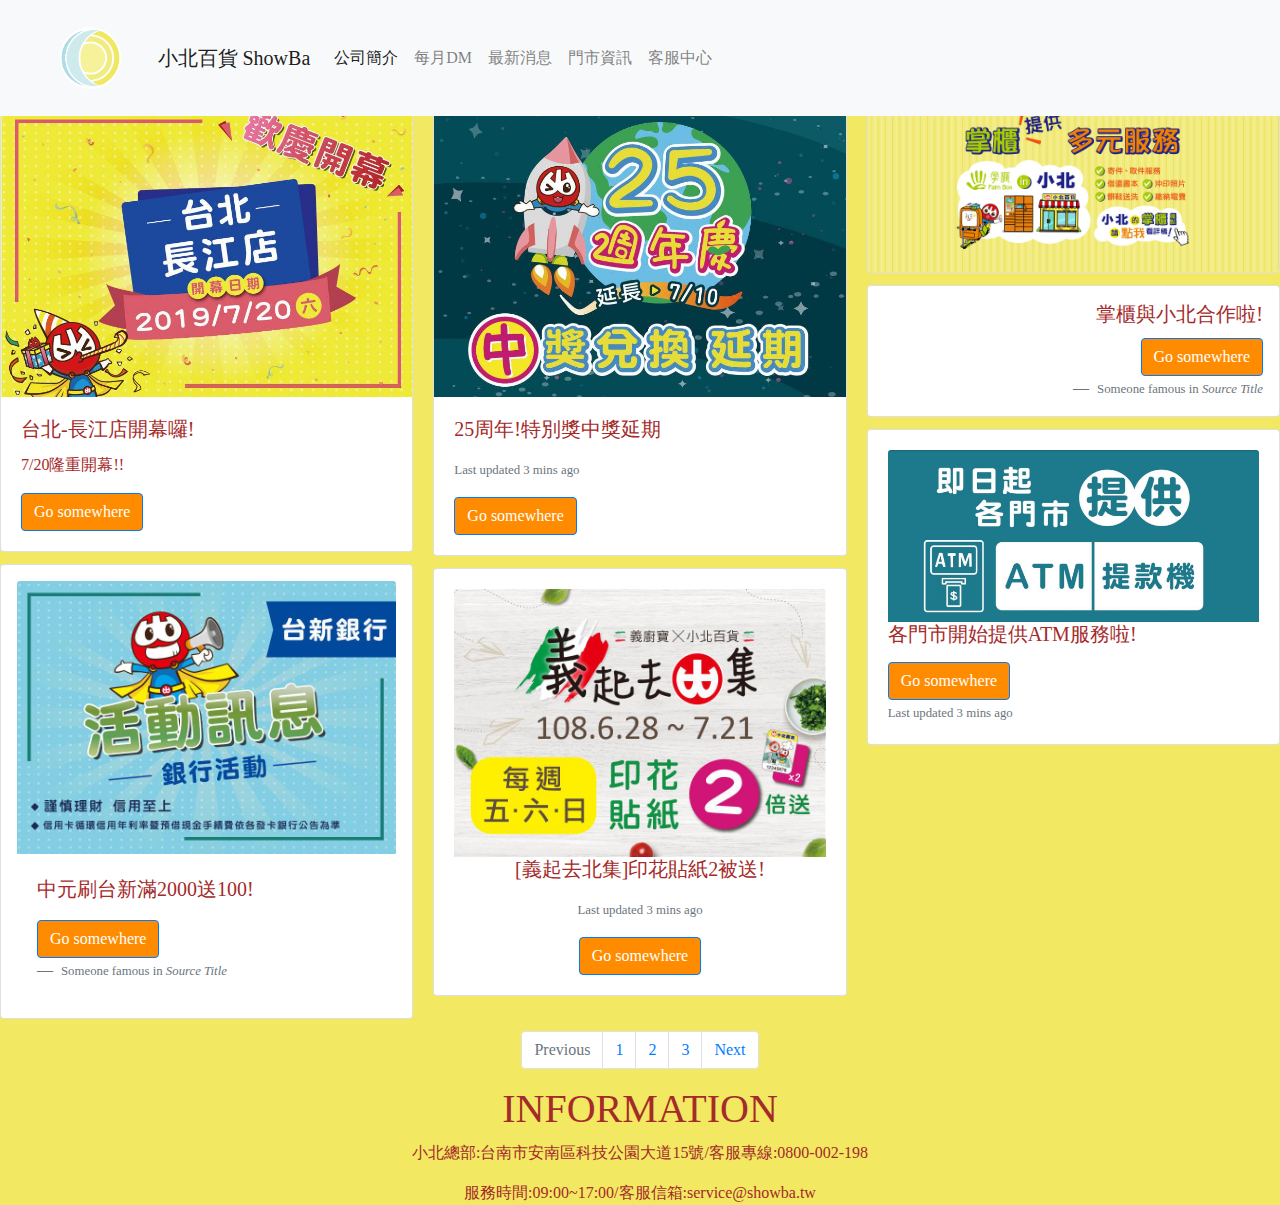
<file: 03.html>
<!doctype html>
<html>

<head>



    <!-- Required meta tags -->
    <meta charset="utf-8">
    <meta name="viewport" content="width=device-width, initial-scale=1, shrink-to-fit=no">

    <!-- Bootstrap CSS -->
    <link rel="stylesheet" href="https://stackpath.bootstrapcdn.com/bootstrap/4.3.1/css/bootstrap.min.css" integrity="sha384-ggOyR0iXCbMQv3Xipma34MD+dH/1fQ784/j6cY/iJTQUOhcWr7x9JvoRxT2MZw1T" crossorigin="anonymous">

    <!-- Optional JavaScript -->
    <!-- jQuery first, then Popper.js, then Bootstrap JS -->
    <script src="https://code.jquery.com/jquery-3.3.1.slim.min.js" integrity="sha384-q8i/X+965DzO0rT7abK41JStQIAqVgRVzpbzo5smXKp4YfRvH+8abtTE1Pi6jizo" crossorigin="anonymous"></script>
    <script src="https://cdnjs.cloudflare.com/ajax/libs/popper.js/1.14.7/umd/popper.min.js" integrity="sha384-UO2eT0CpHqdSJQ6hJty5KVphtPhzWj9WO1clHTMGa3JDZwrnQq4sF86dIHNDz0W1" crossorigin="anonymous"></script>
    <script src="https://stackpath.bootstrapcdn.com/bootstrap/4.3.1/js/bootstrap.min.js" integrity="sha384-JjSmVgyd0p3pXB1rRibZUAYoIIy6OrQ6VrjIEaFf/nJGzIxFDsf4x0xIM+B07jRM" crossorigin="anonymous"></script>

    <!-- CSS -->
    <link href="./css/allpage.css" rel="stylesheet">


    <title>小北百貨 ShOWBa</title>
</head>

<body>
    <div class="header1">
        <header>
            <nav class="navbar navbar-expand-md navbar-light bg-light fixed-top header ">
                <img class="img_logo" src="./img/logo.png">
                <a class="navbar-brand" href="index.html">小北百貨 ShowBa</a>
                <button class="navbar-toggler" type="button" data-toggle="collapse" data-target="#navbarCollapse" aria-controls="navbarCollapse" aria-expanded="false" aria-label="Toggle navigation">
                    <span class="navbar-toggler-icon"></span>
                </button>

                <div class="collapse navbar-collapse" id="navbarCollapse">
                    <ul class="navbar-nav mr-auto">
                        <li class="nav-item active">
                            <a class="nav-link" href="01.html"> 公司簡介 <span class="sr-only">(current)</span></a>
                        </li>
                        <li class="nav-item">
                            <a class="nav-link" href="02.html"> 每月DM </a>
                        </li>
                        <li class="nav-item">
                            <a class="nav-link" href="03.html"> 最新消息 </a>
                          
 
                        </li>
                        <li class="nav-item">
                            <a class="nav-link" href="04.html"> 門市資訊</a>
                        </li>
                        <li class="nav-item">
                            <a class="nav-link" href="05.html"> 客服中心 </a>
                        </li>
                    </ul>
                </div>
            </nav>
        </header>
    </div>
    
    
    
    
    <div class="card-columns">
  <div class="card">
    <img class="card-img-top" src="img/40_1.jpg" alt="Card image cap">
    <div class="card-body">
      <h5 class="card-title">台北-長江店開幕囉!</h5>
      <p class="card-text " style="color: brown;">7/20隆重開幕!!</p>
         <a href="#" class="btn btn-primary" style="background-color: darkorange">Go somewhere</a>
    </div>
  </div>
  <div class="card p-3">
          <img class="card-img-top" src="img/04.jpg" alt="Card image cap">

    <blockquote class="blockquote mb-0 card-body">
      <p class="card-text " style="color: brown;">中元刷台新滿2000送100!</p>
         <a href="#" class="btn btn-primary" style="background-color: darkorange">Go somewhere</a>
      <footer class="blockquote-footer">
        <small class="text-muted">
          Someone famous in <cite title="Source Title">Source Title</cite>
        </small>
      </footer>
    </blockquote>
  </div>
  <div class="card">
    <img class="card-img-top" src="img/05.jpg" alt="Card image cap">
    <div class="card-body">
      <h5 class="card-title">25周年!特別獎中獎延期</h5>
      <p class="card-text"></p>
      <p class="card-text"><small class="text-muted">Last updated 3 mins ago</small></p>
         <a href="#" class="btn btn-primary" style="background-color: darkorange">Go somewhere</a>
    </div>
  </div>
  
  <div class="card text-center">
    <div class="card-body">
            <img class="card-img-top" src="img/06.jpg" alt="Card image cap">

      <h5 class="card-title">[義起去北集]印花貼紙2被送!</h5>
      <p class="card-text"></p>
      <p class="card-text"><small class="text-muted">Last updated 3 mins ago</small></p>
         <a href="#" class="btn btn-primary" style="background-color: darkorange">Go somewhere</a>
    </div>
  </div>
  <div class="card">
    <img class="card-img" src="img/03.jpg" alt="Card image">
  </div>
  <div class="card p-3 text-right">
    <blockquote class="blockquote mb-0">
      <h5 class="card-title">掌櫃與小北合作啦!</h5>
         <a href="#" class="btn btn-primary" style="background-color: darkorange">Go somewhere</a>
      <footer class="blockquote-footer">
        <small class="text-muted">
          Someone famous in <cite title="Source Title">Source Title</cite>
        </small>
      </footer>
    </blockquote>
  </div>
  <div class="card">
    <div class="card-body">
            <img class="card-img-top" src="img/02.jpg" alt="Card image cap">

      <h5 class="card-title">各門市開始提供ATM服務啦!</h5>
      <p class="card-text"></p>
         <a href="#" class="btn btn-primary" style="background-color: darkorange">Go somewhere</a>
      <p class="card-text"><small class="text-muted">Last updated 3 mins ago</small></p>
    </div>
  </div>
        
        
        
        
        
        
</div>
    
    
    
    
    
    
    <nav aria-label="Page navigation example">
  <ul class="pagination justify-content-center">
    <li class="page-item disabled">
      <a class="page-link" href="#" tabindex="-1">Previous</a>
    </li>
    <li class="page-item"><a class="page-link" href="#">1</a></li>
    <li class="page-item"><a class="page-link" href="#">2</a></li>
    <li class="page-item"><a class="page-link" href="#">3</a></li>
    <li class="page-item">
      <a class="page-link" href="#">Next</a>
    </li>
  </ul>
</nav>

    
    
    
    
    
    
    
    
    
    
    
    
  
<footer class="navbar-fixed-bottom"
>
 <div class="container">
     <h1>INFORMATION</h1>
        <p style="color: brown;">小北總部:台南市安南區科技公園大道15號/客服專線:0800-002-198</p>
        <p style="color: brown;">服務時間:09:00~17:00/客服信箱:service@showba.tw</p>
  </div>
</footer>




</body>

</html>
</file>
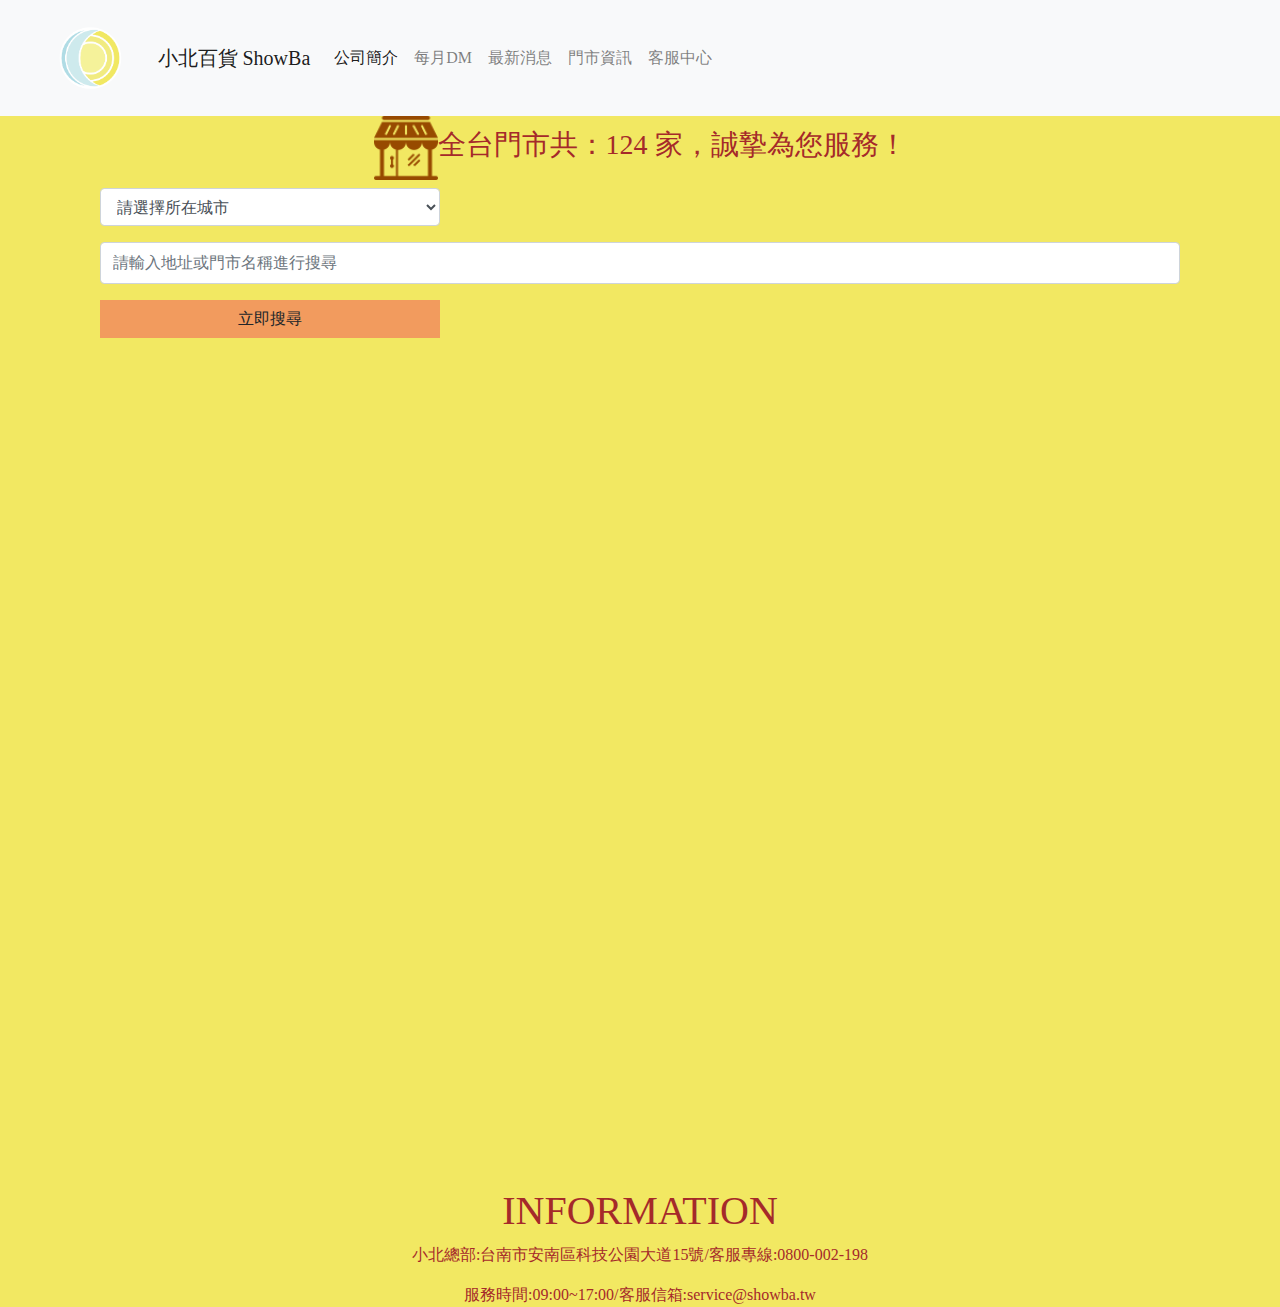
<file: 04.html>
<!doctype html>
<html>

<head>



    <!-- Required meta tags -->
    <meta charset="utf-8">
    <meta name="viewport" content="width=device-width, initial-scale=1, shrink-to-fit=no">

    <!-- Bootstrap CSS -->
    <link rel="stylesheet" href="https://stackpath.bootstrapcdn.com/bootstrap/4.3.1/css/bootstrap.min.css" integrity="sha384-ggOyR0iXCbMQv3Xipma34MD+dH/1fQ784/j6cY/iJTQUOhcWr7x9JvoRxT2MZw1T" crossorigin="anonymous">

    <!-- Optional JavaScript -->
    <!-- jQuery first, then Popper.js, then Bootstrap JS -->
    <script src="https://code.jquery.com/jquery-3.3.1.slim.min.js" integrity="sha384-q8i/X+965DzO0rT7abK41JStQIAqVgRVzpbzo5smXKp4YfRvH+8abtTE1Pi6jizo" crossorigin="anonymous"></script>
    <script src="https://cdnjs.cloudflare.com/ajax/libs/popper.js/1.14.7/umd/popper.min.js" integrity="sha384-UO2eT0CpHqdSJQ6hJty5KVphtPhzWj9WO1clHTMGa3JDZwrnQq4sF86dIHNDz0W1" crossorigin="anonymous"></script>
    <script src="https://stackpath.bootstrapcdn.com/bootstrap/4.3.1/js/bootstrap.min.js" integrity="sha384-JjSmVgyd0p3pXB1rRibZUAYoIIy6OrQ6VrjIEaFf/nJGzIxFDsf4x0xIM+B07jRM" crossorigin="anonymous"></script>

    <!-- CSS -->
    <link href="./css/allpage.css" rel="stylesheet">


    <title>小北百貨 ShOWBa</title>
</head>

<body>
    <div class="header1">
        <header>
            <nav class="navbar navbar-expand-md navbar-light bg-light fixed-top header ">
                <img class="img_logo" src="./img/logo.png">
                <a class="navbar-brand" href="index.html">小北百貨 ShowBa</a>
                <button class="navbar-toggler" type="button" data-toggle="collapse" data-target="#navbarCollapse" aria-controls="navbarCollapse" aria-expanded="false" aria-label="Toggle navigation">
                    <span class="navbar-toggler-icon"></span>
                </button>

                <div class="collapse navbar-collapse" id="navbarCollapse">
                    <ul class="navbar-nav mr-auto">
                        <li class="nav-item active">
                            <a class="nav-link" href="01.html"> 公司簡介 <span class="sr-only">(current)</span></a>
                        </li>
                        <li class="nav-item">
                            <a class="nav-link" href="02.html"> 每月DM </a>
                        </li>
                        <li class="nav-item">
                            <a class="nav-link" href="03.html"> 最新消息 </a>
                        </li>
                        <li class="nav-item">
                            <a class="nav-link" href="04.html"> 門市資訊</a>
                        </li>
                        <li class="nav-item">
                            <a class="nav-link" href="05.html"> 客服中心 </a>
                        </li>
                    </ul>
                </div>
            </nav>
        </header>
    </div>
    
    

    <div class="container">
    <div class="quick_search justify-content-center">
        <p></p>
                <p></p>

                <p></p>

                <p></p>

                <p></p>

        
        <h3>  
            <img src="img/store.png">全台門市共：124 家，誠摯為您服務！</h3>

                     <form class="form-horizontal col-xs-12 form_style ng-pristine ng-valid" action="store_page" method="GET">
                     <input type="hidden" value="9" name="menuid">
                     <div class="col-xs-12 padding_0">

                      <div class="col-xs-12 col-sm-12 col-md-4">
                      <div class="col-xs-12">
                        <div class="form-group">
                        <select class="form-control ng-pristine ng-untouched ng-valid ng-not-empty" id="select" name="city" ng-model="ctrl.city" ng-change="ctrl.cityChg()">
                          <option value="0">請選擇所在城市</option>
                          <!-- ngRepeat: data in ctrl.cityList track by data.id --><option value="3" ng-repeat="data in ctrl.cityList track by data.id" ng-bind="data.name" class="ng-binding ng-scope">台北市</option><!-- end ngRepeat: data in ctrl.cityList track by data.id --><option value="5" ng-repeat="data in ctrl.cityList track by data.id" ng-bind="data.name" class="ng-binding ng-scope">新北市</option><!-- end ngRepeat: data in ctrl.cityList track by data.id --><option value="7" ng-repeat="data in ctrl.cityList track by data.id" ng-bind="data.name" class="ng-binding ng-scope">新竹市</option><!-- end ngRepeat: data in ctrl.cityList track by data.id --><option value="8" ng-repeat="data in ctrl.cityList track by data.id" ng-bind="data.name" class="ng-binding ng-scope">新竹縣</option><!-- end ngRepeat: data in ctrl.cityList track by data.id --><option value="9" ng-repeat="data in ctrl.cityList track by data.id" ng-bind="data.name" class="ng-binding ng-scope">桃園市</option><!-- end ngRepeat: data in ctrl.cityList track by data.id --><option value="10" ng-repeat="data in ctrl.cityList track by data.id" ng-bind="data.name" class="ng-binding ng-scope">苗栗縣</option><!-- end ngRepeat: data in ctrl.cityList track by data.id --><option value="11" ng-repeat="data in ctrl.cityList track by data.id" ng-bind="data.name" class="ng-binding ng-scope">台中市</option><!-- end ngRepeat: data in ctrl.cityList track by data.id --><option value="12" ng-repeat="data in ctrl.cityList track by data.id" ng-bind="data.name" class="ng-binding ng-scope">彰化縣</option><!-- end ngRepeat: data in ctrl.cityList track by data.id --><option value="14" ng-repeat="data in ctrl.cityList track by data.id" ng-bind="data.name" class="ng-binding ng-scope">嘉義市</option><!-- end ngRepeat: data in ctrl.cityList track by data.id --><option value="16" ng-repeat="data in ctrl.cityList track by data.id" ng-bind="data.name" class="ng-binding ng-scope">雲林縣</option><!-- end ngRepeat: data in ctrl.cityList track by data.id --><option value="17" ng-repeat="data in ctrl.cityList track by data.id" ng-bind="data.name" class="ng-binding ng-scope">台南市</option><!-- end ngRepeat: data in ctrl.cityList track by data.id --><option value="18" ng-repeat="data in ctrl.cityList track by data.id" ng-bind="data.name" class="ng-binding ng-scope">高雄市</option><!-- end ngRepeat: data in ctrl.cityList track by data.id --><option value="21" ng-repeat="data in ctrl.cityList track by data.id" ng-bind="data.name" class="ng-binding ng-scope">屏東縣</option><!-- end ngRepeat: data in ctrl.cityList track by data.id -->
                        </select>
                        </div>
                      </div>
                      </div>
                      <div class="col-xs-12 col-sm-12 col-md-12">
                      <div class="col-xs-12">
                      
                      </div>
                      </div>
                      <div class="col-xs-12 col-sm-12 col-md-12">
                      <div class="col-xs-12">
                        <div class="form-group">
                        <input type="text" class="form-control" autocomplete="off" id="q" name="q" value="" placeholder="請輸入地址或門市名稱進行搜尋" style="padding-top:8px; padding-bottom:8px; height:auto; font-size:1em;">
                        </div>
                      </div>
                      </div>

                      <div class="col-xs-12 col-sm-12 col-md-offset-2 col-md-4">
                      <div class="col-xs-12">
                         <div class="form-group" style="background-color:#f29b5e; ">
                         <button type="submit" class="btn btn-second btn-block" href="#">立即搜尋
                            
                             </button>
                         </div>
                       </div>
                      </div>
                      <div class="col-xs-12 col-sm-12 col-md-12">
                      <div class="col-xs-12">
                         <div class="form-group">
                         
                         </div>
                       </div>
                      </div>
                     </div> 
                     </form>   
                  </div>
  
        <div class="google-maps">
        <iframe  src="https://www.google.com/maps/embed?pb=!1m16!1m12!1m3!1d1852330.2232204825!2d120.16268032814172!3d24.93777655735105!2m3!1f0!2f0!3f0!3m2!1i1024!2i768!4f13.1!2m1!1z5bCP5YyX55m-6LKoIA!5e0!3m2!1szh-TW!2stw!4v1563726852563!5m2!1szh-TW!2stw" width="600" height="450" frameborder="0" style="border:0" allowfullscreen></iframe>
   </div>
    </div>
    
    
    
    
    
    
    
    
    
    
    
    
    
    
    
    
    
    
    
    
    
    


<footer class="navbar-fixed-bottom"
>
 <div class="container">
     <h1>INFORMATION</h1>
        <p style="color: brown;">小北總部:台南市安南區科技公園大道15號/客服專線:0800-002-198</p>
        <p style="color: brown;">服務時間:09:00~17:00/客服信箱:service@showba.tw</p>
  </div>
</footer>

    
    
    



</body>

</html>
</file>
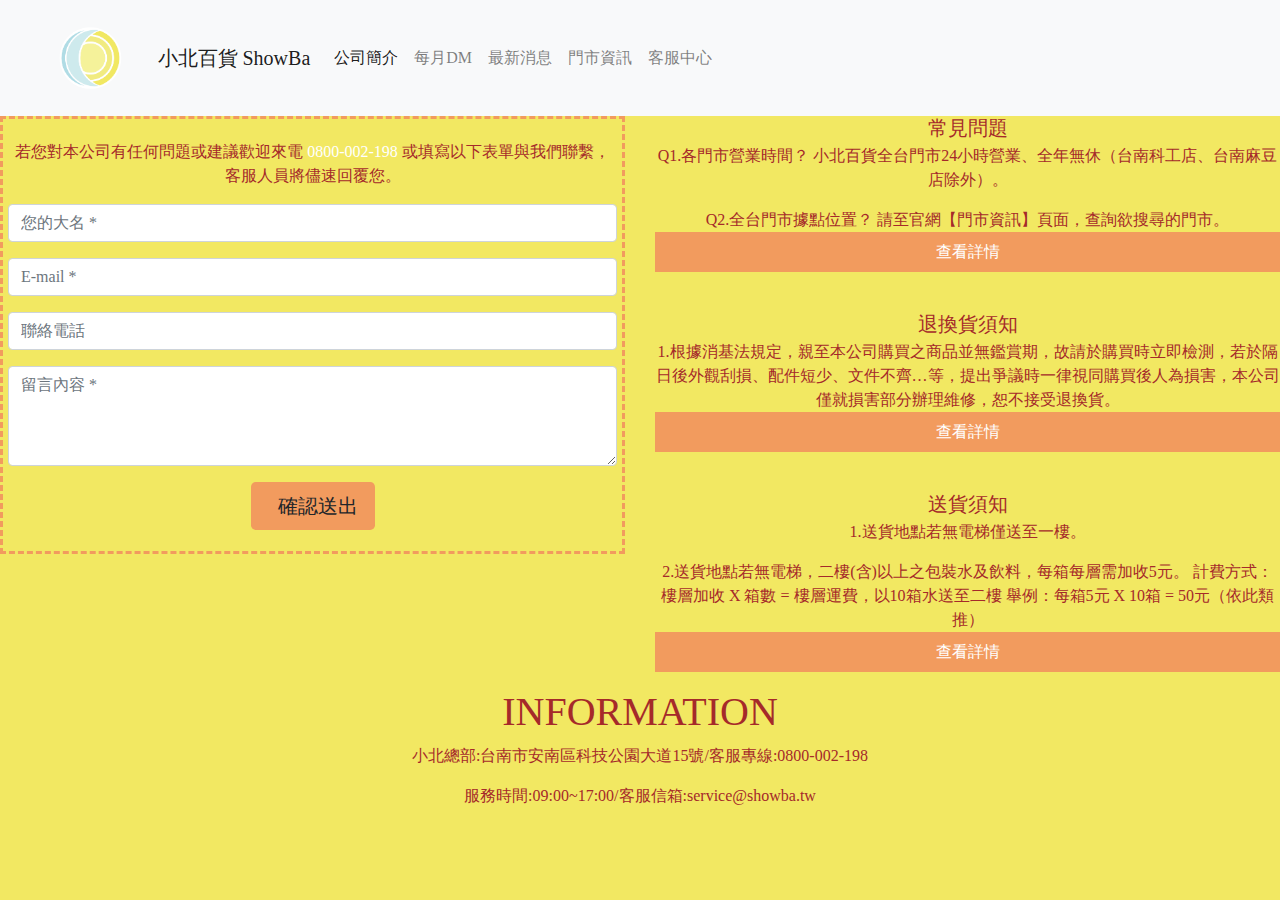
<file: 05.html>
<!doctype html>
<html>

<head>



    <!-- Required meta tags -->
    <meta charset="utf-8">
    <meta name="viewport" content="width=device-width, initial-scale=1, shrink-to-fit=no">

    <!-- Bootstrap CSS -->
    <link rel="stylesheet" href="https://stackpath.bootstrapcdn.com/bootstrap/4.3.1/css/bootstrap.min.css" integrity="sha384-ggOyR0iXCbMQv3Xipma34MD+dH/1fQ784/j6cY/iJTQUOhcWr7x9JvoRxT2MZw1T" crossorigin="anonymous">

    <!-- Optional JavaScript -->
    <!-- jQuery first, then Popper.js, then Bootstrap JS -->
    <script src="https://code.jquery.com/jquery-3.3.1.slim.min.js" integrity="sha384-q8i/X+965DzO0rT7abK41JStQIAqVgRVzpbzo5smXKp4YfRvH+8abtTE1Pi6jizo" crossorigin="anonymous"></script>
    <script src="https://cdnjs.cloudflare.com/ajax/libs/popper.js/1.14.7/umd/popper.min.js" integrity="sha384-UO2eT0CpHqdSJQ6hJty5KVphtPhzWj9WO1clHTMGa3JDZwrnQq4sF86dIHNDz0W1" crossorigin="anonymous"></script>
    <script src="https://stackpath.bootstrapcdn.com/bootstrap/4.3.1/js/bootstrap.min.js" integrity="sha384-JjSmVgyd0p3pXB1rRibZUAYoIIy6OrQ6VrjIEaFf/nJGzIxFDsf4x0xIM+B07jRM" crossorigin="anonymous"></script>

    <!-- CSS -->
    <link href="./css/allpage.css" rel="stylesheet">


    <title>小北百貨 ShOWBa</title>
</head>

<body>
    <div class="header1">
        <header>
            <nav class="navbar navbar-expand-md navbar-light bg-light fixed-top header ">
                <img class="img_logo" src="./img/logo.png">
                <a class="navbar-brand" href="index.html">小北百貨 ShowBa</a>
                <button class="navbar-toggler" type="button" data-toggle="collapse" data-target="#navbarCollapse" aria-controls="navbarCollapse" aria-expanded="false" aria-label="Toggle navigation">
                    <span class="navbar-toggler-icon"></span>
                </button>

                <div class="collapse navbar-collapse" id="navbarCollapse">
                    <ul class="navbar-nav mr-auto">
                        <li class="nav-item active">
                            <a class="nav-link" href="01.html"> 公司簡介 <span class="sr-only">(current)</span></a>
                        </li>
                        <li class="nav-item">
                            <a class="nav-link" href="02.html"> 每月DM </a>
                        </li>
                        <li class="nav-item">
                            <a class="nav-link" href="03.html"> 最新消息 </a>
                        </li>
                        <li class="nav-item">
                            <a class="nav-link" href="04.html"> 門市資訊</a>
                        </li>
                        <li class="nav-item">
                            <a class="nav-link" href="05.html"> 客服中心 </a>
                        </li>
                    </ul>
                </div>
            </nav>
        </header>
    </div>
    
    <p></p>
       <p></p>

       <p></p>

       <p></p>
    
    
    
    <div class="row justify-content-center">
        
        
        
        
  <div class="col-md-6">

    
    
   <div class=" contactus left" style="border-width:3px;border-style:dashed;border-color:#f29b5e;padding:5px;">
<p></p>
       <p></p>

       <p></p>

       <p></p>

       
                            <p class="text-center">若您對本公司有任何問題或建議歡迎來電  <a href="tel:0800002198">0800-002-198</a> 或填寫以下表單與我們聯繫，客服人員將儘速回覆您。</p>
                            
                            <form class="form_horizontal ng-pristine ng-invalid ng-invalid-required ng-valid-email" ng-submit="ctrl.contact_sub()">
                                <div class="form-group">
                                    <input type="text" id="name" ng-model="ctrl.contact.name" class="form-control ng-pristine ng-untouched ng-empty ng-invalid ng-invalid-required" placeholder="您的大名 *" required="">
                                </div>
                                <div class="form-group">
                                    <input type="email" id="email" ng-model="ctrl.contact.email" class="form-control ng-pristine ng-untouched ng-empty ng-valid-email ng-invalid ng-invalid-required" placeholder="E-mail *" required="">
                                </div>
                                <div class="form-group">
                                    <input type="text" id="phone" ng-model="ctrl.contact.phone" class="form-control ng-pristine ng-untouched ng-valid ng-empty" placeholder="聯絡電話">
                                </div>
                                <div class="form-group"> 
                                    <textarea id="content" class="form-control ng-pristine ng-untouched ng-empty ng-invalid ng-invalid-required" style="height: 100px;" ng-model="ctrl.contact.content" rows="8" required="" placeholder="留言內容 *"></textarea>
                                </div>
                                <button class="btn btn-lg btn-first center-block" type="submit" style="background-color: #f29b5e; 
    "><i class="fas fa-paper-plane"></i>&nbsp;&nbsp;確認送出</button>
                            </form>
         <ul class="list-unstyled">
             
             </div>
                </div>
       
       
       
         <div class="col-md-6">
  <li class="media ">
    <div class="media-body">
      <h5 class="mt-0 mb-1">常見問題</h5>
      <p style="color:brown;"> Q1.各門市營業時間？
小北百貨全台門市24小時營業、全年無休（台南科工店、台南麻豆店除外）。
        <p style="color:brown;"> Q2.全台門市據點位置？
請至官網【門市資訊】頁面，查詢欲搜尋的門市。
            
        <a class="nav-link"  style="background-color:#f29b5e; "href=".html">查看詳情 </a>
    </div>
  </li>
  <li class="media my-4">
    <div class="media-body">
      <h5 class="mt-0 mb-1">退換貨須知</h5>
     <p style="color:brown;"> 1.根據消基法規定，親至本公司購買之商品並無鑑賞期，故請於購買時立即檢測，若於隔日後外觀刮損、配件短少、文件不齊…等，提出爭議時一律視同購買後人為損害，本公司僅就損害部分辦理維修，恕不接受退換貨。

                <a class="nav-link"  style="background-color:#f29b5e; "href=".html">查看詳情 </a>

    </div>
  </li>
  <li class="media">
    <div class="media-body">
      <h5 class="mt-0 mb-1">送貨須知</h5>
     <p style="color:brown;"> 1.送貨地點若無電梯僅送至一樓。 

 <p style="color:brown;">2.送貨地點若無電梯，二樓(含)以上之包裝水及飲料，每箱每層需加收5元。
計費方式：樓層加收 X 箱數 = 樓層運費，以10箱水送至二樓
舉例：每箱5元 X 10箱 = 50元（依此類推）

 
                <a class="nav-link"  style="background-color:#f29b5e; "href=".html">查看詳情 </a>

    </div>
  </li>
</ul>
                            </div> 

   </div>
    
    
    
    
    
    
    
    
    
    
    
    
    
    
    
    
    
    
    

<footer class="navbar-fixed-bottom "
>
 <div class="container">
     <h1>INFORMATION</h1>
        <p style="color: brown;">小北總部:台南市安南區科技公園大道15號/客服專線:0800-002-198</p>
        <p style="color: brown;">服務時間:09:00~17:00/客服信箱:service@showba.tw</p>
  </div>
</footer>

    
    
    



</body>

</html>
</file>
<file: css/allpage.css>
html,
body {
	font-family: Microsoft JhengHei;
	height: 100%;
	background-color: #f2e862;
	color: #fff;
}

.navbar{	background-color: #f29b5e;
}

.header1{
 height:auto;
height: 100px;
 background-color: #f29b5e;   
}




h3{color: brown;}
h1{color: brown;}
h5 {color: brown;}

.text-center{color: brown;}
.collapse{width: auto;
height: auto;}

a,
a:focus,
a:hover {
	color: #fff;
	text-decoration: none;
}



.img_logo{
	height: 100px;
}

.carousel .carousel-item {
  height:auto;
}

.carousel .carousel-item img {
  min-height: 100vmin;
  max-height: 100vmax;
  object-fit: cover;
}


<!--頁底-->

.main .header{
  width: 100%;
  height: 150px;
  text-align: center;
  background: blue;
}
.main .content{
  width: 100%;
  height: 150px;
  text-align: center;
  background: #f40;
}


.card-columns {
  @include media-breakpoint-only(lg) {
    column-count: 4;
  }
  @include media-breakpoint-only(xl) {
    column-count: 5;
  }
}

.img-responsive{width: 100%;
    height: 150px;}

.container{text-align: center;}
.about{text-align: center;}
.row{text-align: center;}
.about {
width:100%; 　   /*整個頁面區塊的寬度*/
margin:100%;   /*15px：上下邊緣距離 auto：左右隨畫面自動水平置中*/
}



<style type="text/css"> 
/*固定頁頭 Start--------------*/
#fixed-top {
width: 100%;
height: 40px; /* 視情況而定(本例依圖片高度而設定) */
position: fixed;
top: 0px;
z-index: 2;
}
#fixed-top {
width: 100%;
height: 40px; /* 視情況而定(本例依圖片高度而設定) */
position: absolute;
bottom: 0px;
}
header {
width: 100%;
height: 40px; /* 視情況而定(本例依圖片高度而設定) */
margin: 0 auto;
position: relative;
z-index: 1;
    background-color:#f29b5e; 
} 
 



.video-container {

position: relative;

padding-bottom: 56.25%;

padding-top: 30px;

height: 0;

overflow: hidden;

}

.video-container iframe, .video-container object, .video-container embed {

position: absolute;

top: 0;left: 0;

width: 100%;

height: 100%;}



.btn-prima{background-color:#f29b5e; }

.container{
  margin: 0 auto;
  width: auto;
}



.google-maps {
  position: relative;
  padding-bottom: 75%; /* 此為地圖長寬比 */
  height: 0;
  overflow: hidden;
}
@media (max-width: 599px) {
  .google-maps {
    position: relative;
    padding-bottom: 75%; /* 此為地圖長寬比 */
    height: 0;
    overflow: hidden;
  }
  .google-maps iframe {
    position: absolute;
    top: 0;
    left: 0;
    width: 100% !important;
    height: 100% !important;
  }
}


/*CSS RWD*/
</file>
